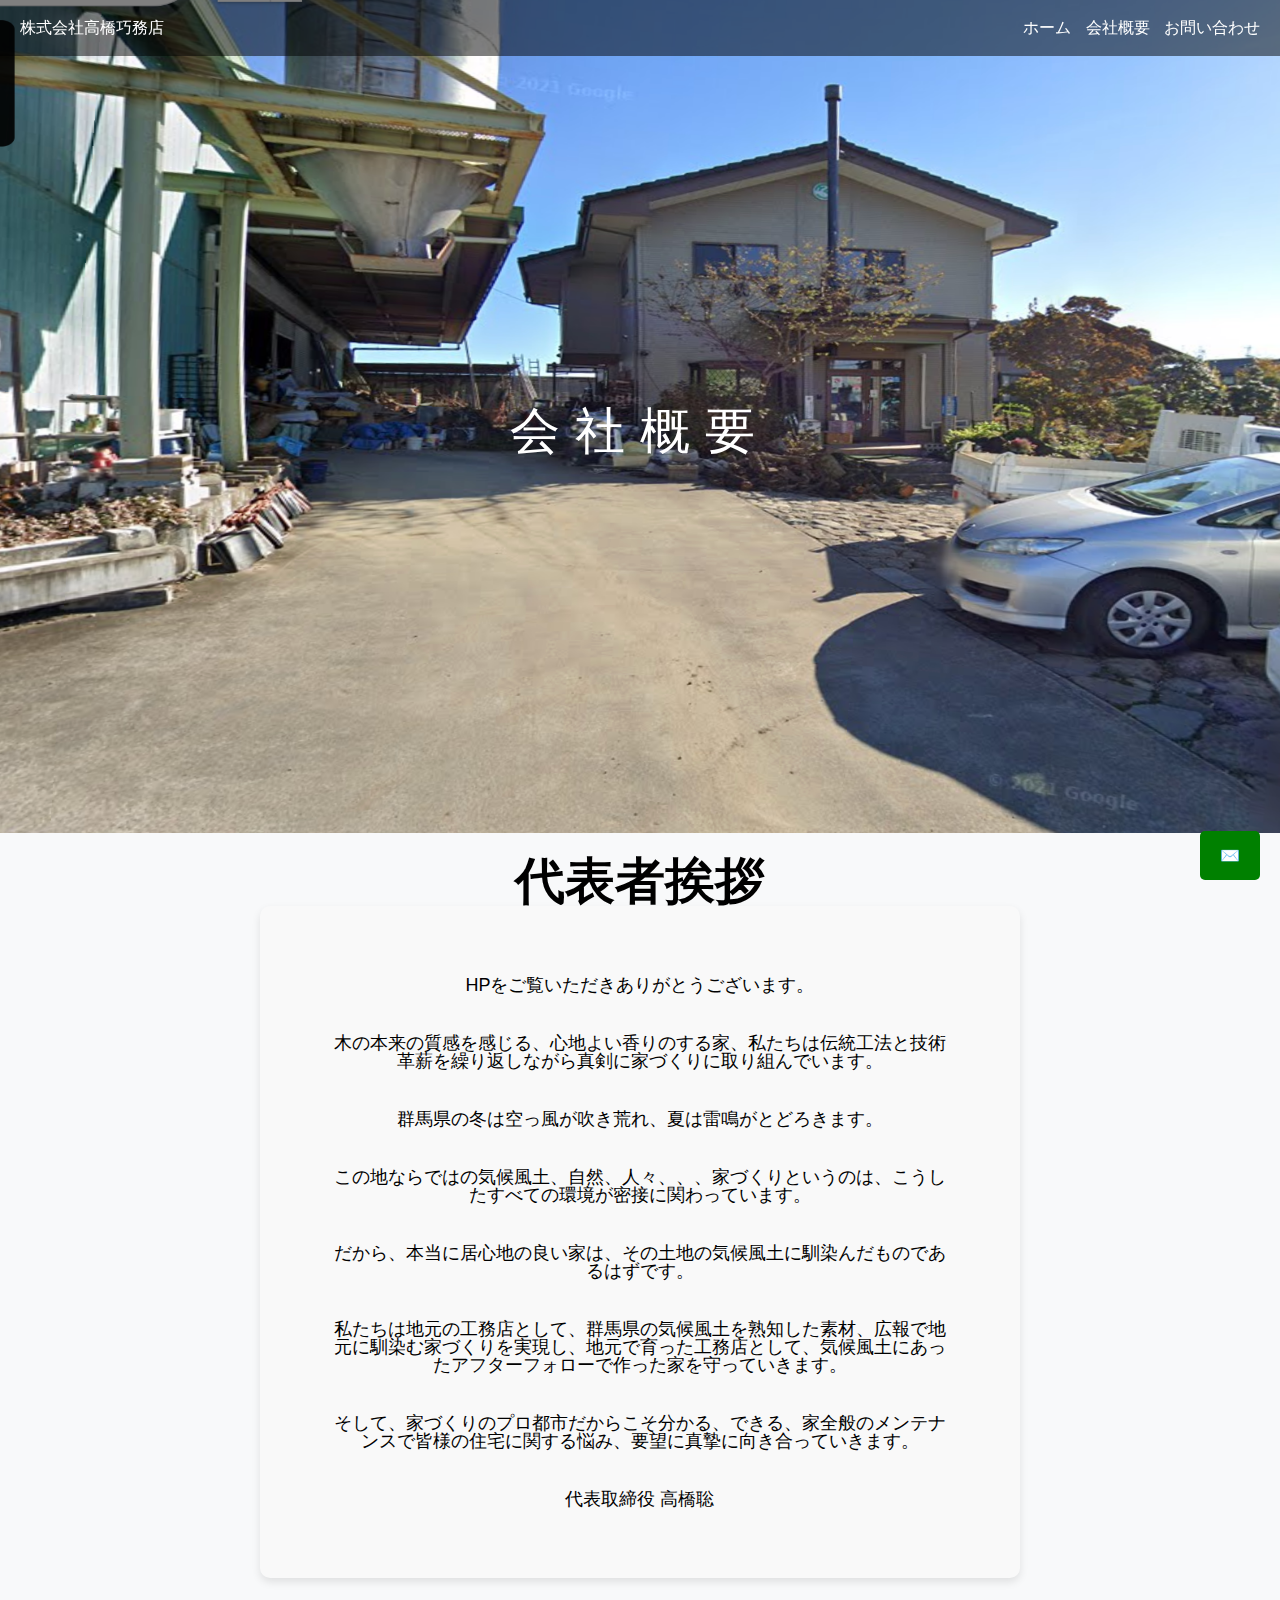
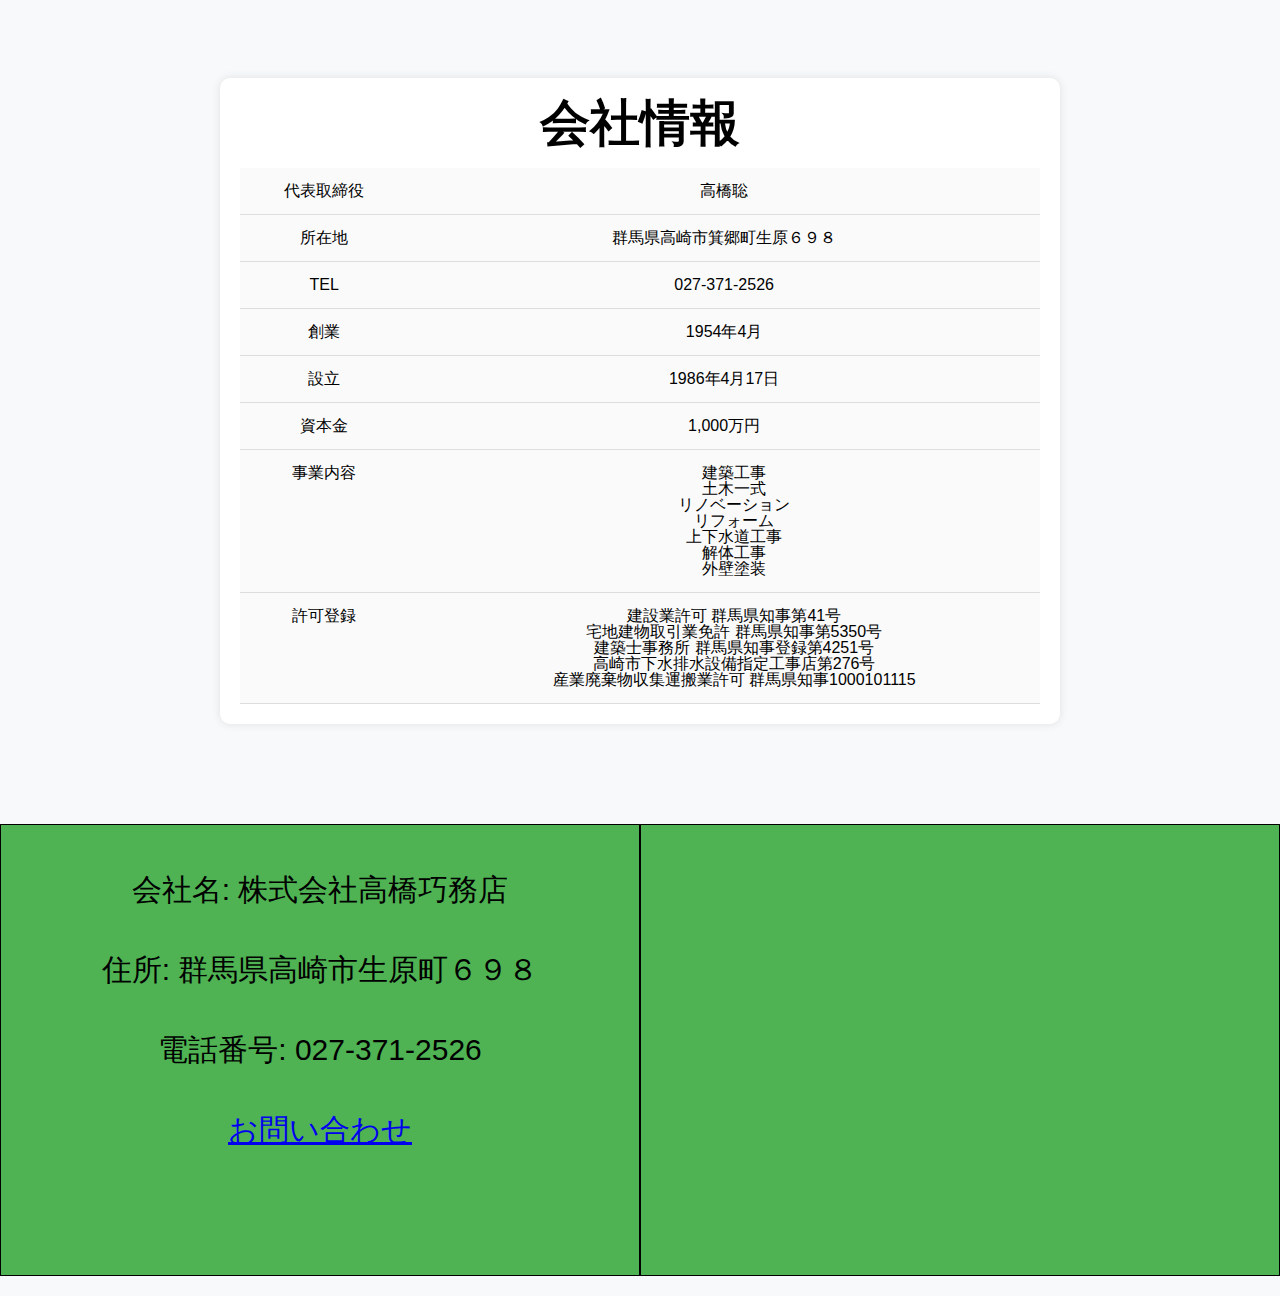
<file: about.html>
<!DOCTYPE html>
<html lang="en">
<head>
    <meta charset="UTF-8">
    <meta name="viewport" content="width=device-width, initial-scale=1.0">
    <title>会社概要</title>
    <link rel="stylesheet" href="./assets/css/reset.css">
    <link rel="stylesheet" href="./assets/css/style.css">
</head>
<body>
   
    <section class="photo-section">
        <img src="./assets/img/takahashi3.png" alt="写真">
           
       <header class="header-overlay">
           <div class="header-text">
               株式会社高橋巧務店
           </div>
           <nav>
               <ul>
                   <li><a href="index.html">ホーム</a></li>
                   <li><a href="about.html">会社概要</a></li>
                   <li><a href="contact.html">お問い合わせ</a></li>
               </ul>
           </nav>
       </header>
       <div class="image-text2">会社概要</div>
       <div class="container-3">
        <section class="aiueo">
            <h1>代表者挨拶</h1>
            <div class="intro-text">
                <p>HPをご覧いただきありがとうございます。</p>
                <p>木の本来の質感を感じる、心地よい香りのする家、私たちは伝統工法と技術革薪を繰り返しながら真剣に家づくりに取り組んでいます。</p>
                <p>群馬県の冬は空っ風が吹き荒れ、夏は雷鳴がとどろきます。</p>
                <p>この地ならではの気候風土、自然、人々、、、家づくりというのは、こうしたすべての環境が密接に関わっています。</p>
                <p>だから、本当に居心地の良い家は、その土地の気候風土に馴染んだものであるはずです。</p>
                <p>私たちは地元の工務店として、群馬県の気候風土を熟知した素材、広報で地元に馴染む家づくりを実現し、地元で育った工務店として、気候風土にあったアフターフォローで作った家を守っていきます。</p>
                <p>そして、家づくりのプロ都市だからこそ分かる、できる、家全般のメンテナンスで皆様の住宅に関する悩み、要望に真摯に向き合っていきます。</p>
                <p>代表取締役 高橋聡</p>
            </div>
            
        </section>
    </div>
    

            
            <div class="container">
                <h1>会社情報</h1>
                <table>
                   
                    <tr>
                        <td>代表取締役</td>
                        <td>高橋聡</td>
                    </tr>
                    <tr>
                        <td>所在地</td>
                        <td>群馬県高崎市箕郷町生原６９８</td>
                    </tr>
                    <tr>
                        <td>TEL</td>
                        <td>027-371-2526</td>
                    </tr>
                    <tr>
                        <td>創業</td>
                        <td>1954年4月</td>
                    </tr>
                    <tr>
                        <td>設立</td>
                        <td>1986年4月17日</td>
                    </tr>
                    <tr>
                        <td>資本金</td>
                        <td>1,000万円</td>
                    </tr>
                    <tr>
                        <td>事業内容</td>
                        <td>
                            <ul>
                                <li class="list">建築工事</li>
                                <li class="list">土木一式</li>
                                <li>リノベーション</li>
                                <li>リフォーム</li>
                                <li>上下水道工事</li>
                                <li>解体工事</li>
                                <li>外壁塗装</li>
                            </ul>
                        </td>
                    </tr>
                    <tr>
                        <td>許可登録</td>
                        <td>
                            <ul>
                                <li class="list">建設業許可 群馬県知事第41号</li>
                                <li class="list">宅地建物取引業免許 群馬県知事第5350号</li>
                                <li>建築士事務所 群馬県知事登録第4251号</li>
                                <li>高崎市下水排水設備指定工事店第276号</li>
                                <li>産業廃棄物収集運搬業許可 群馬県知事1000101115</li>
                            </ul>
                        </td>
                    </tr>
                </table>
            </div>
            <button id="contact-button" onclick="redirectToContact()">✉️</button>
<!-- <div id="contact-form-container">
    <h2>お問い合わせフォーム</h2>
    <form>
        <label for="name">お名前：</label>
        <input type="text" id="name" name="name"><br><br>
        <label for="email">メールアドレス：</label>
        <input type="email" id="email" name="email"><br><br>
        <label for="message">お問い合わせ内容：</label><br>
        <textarea id="message" name="message" rows="4" cols="50"></textarea><br><br>
        <input type="submit" value="送信">
    </form>
</div> -->
<footer class="footer">
    <div class="box company-details">
        <p>会社名: 株式会社高橋巧務店</p>
        <p>住所: 群馬県高崎市生原町６９８</p>
        <p>電話番号: 027-371-2526</p>
        <a href="contact.html">お問い合わせ</a>
    </div>
    <div class="box google-maps">
        <iframe src="https://www.google.com/maps/embed?pb=!1m18!1m12!1m3!1d1205.7256940105347!2d138.96372587502793!3d36.39863894294162!2m3!1f0!2f0!3f0!3m2!1i1024!2i768!4f13.1!3m3!1m2!1s0x601e8bde5a7af663%3A0xbe10a870d7af01ce!2z5pel5pys44CB44CSMzcwLTMxMDIg576k6aas55yM6auY5bSO5biC566V6YO355S655Sf5Y6f77yW77yZ77yZ4oiS77yR!5e0!3m2!1sja!2sph!4v1709175016187!5m2!1sja!2sph" width="600" height="450" style="border:0;" allowfullscreen="" loading="lazy" referrerpolicy="no-referrer-when-downgrade"></iframe>
    </div>
</footer>

            <script src="./assets/script.js"></script>
</body>
</html>
</file>
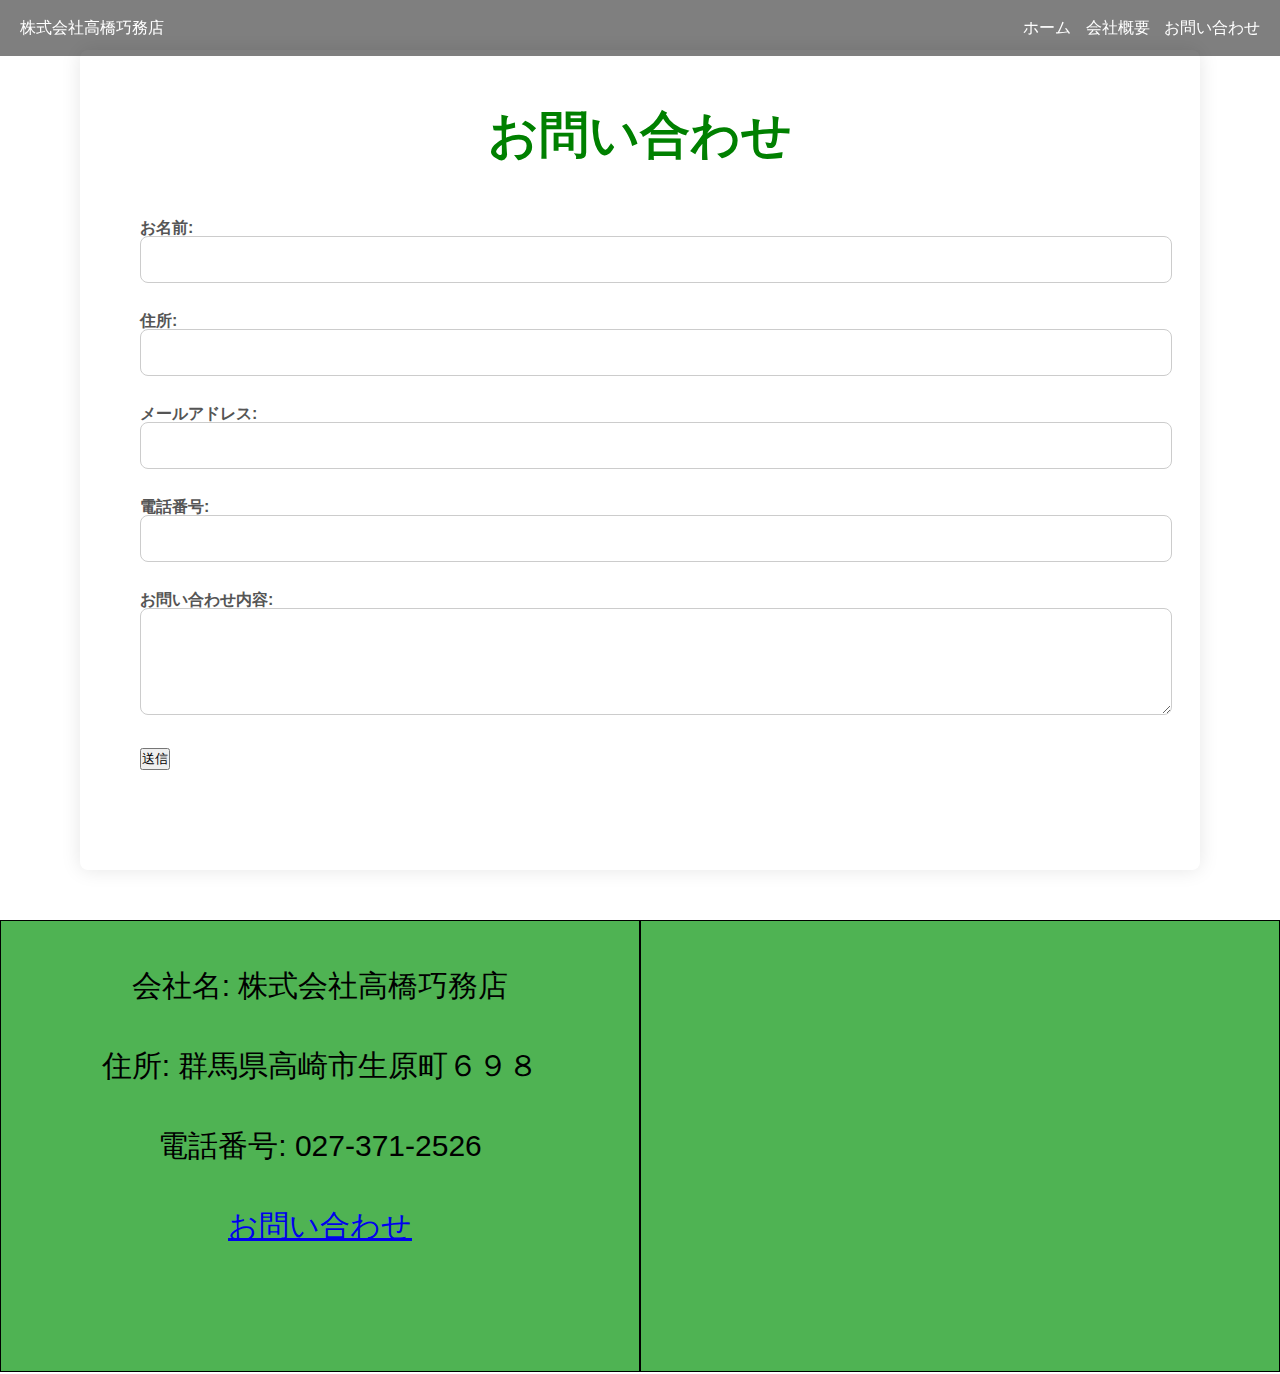
<file: contact.html>
<!DOCTYPE html>
<html lang="en">
<head>
    <meta charset="UTF-8">
    <meta name="viewport" content="width=device-width, initial-scale=1.0">
    <link rel="stylesheet" href="./assets/css/style.css">
    <link rel="stylesheet" href="./assets/css/reset.css">
    <title>お問い合わせ</title>
</head>
<body>
    <header class="header-overlay">
        <div class="header-text">株式会社高橋巧務店</div>
        <nav>
            <ul>
                <li><a href="index.html">ホーム</a></li>
                <li><a href="about.html">会社概要</a></li>
                <li><a href="contact.html">お問い合わせ</a></li>
            </ul>
        </nav>
    </header>
    
    <div class="container-2">
        <h2>お問い合わせ</h2>
        <form action="送信先のURLを入力" method="POST">
            <div class="form-group">
                <label for="name">お名前:</label>
                <input type="text" class="form-control" id="name" name="name" required>
            </div>
            <div class="form-group">
                <label for="name">住所:</label>
                <input type="text" class="form-control" id="name" name="name" required>
            </div>
            <div class="form-group">
                <label for="email">メールアドレス:</label>
                <input type="email" class="form-control" id="email" name="email" required>
            </div>
            <div class="form-group">
                <label for="phone">電話番号:</label> <!-- 電話番号の項目を追加 -->
                <input type="text" class="form-control" id="phone" name="phone">
            </div>
            <div class="form-group">
                <label for="message">お問い合わせ内容:</label>
                <textarea class="form-control" id="message" name="message" rows="5" required></textarea>
            </div>
            <button type="submit" class="btn btn-primary btn-lg">送信</button> <!-- 送信ボタンの文字サイズを大きく -->
        </form>
    </div>

    <footer class="footer">
        <div class="box company-details">
            <p>会社名: 株式会社高橋巧務店</p>
            <p>住所: 群馬県高崎市生原町６９８</p>
            <p>電話番号: 027-371-2526</p>
            <a href="contact.html">お問い合わせ</a>
        </div>
        <div class="box google-maps">
            <iframe src="https://www.google.com/maps/embed?pb=!1m18!1m12!1m3!1d1205.7256940105347!2d138.96372587502793!3d36.39863894294162!2m3!1f0!2f0!3f0!3m2!1i1024!2i768!4f13.1!3m3!1m2!1s0x601e8bde5a7af663%3A0xbe10a870d7af01ce!2z5pel5pys44CB44CSMzcwLTMxMDIg576k6aas55yM6auY5bSO5biC566V6YO355S655Sf5Y6f77yW77yZ77yZ4oiS77yR!5e0!3m2!1sja!2sph!4v1709175016187!5m2!1sja!2sph" width="600" height="450" style="border:0;" allowfullscreen="" loading="lazy" referrerpolicy="no-referrer-when-downgrade"></iframe>
        </div>
    </footer>

</body>
    

</html>
</file>
<file: assets/css/style.css>
* {
   margin: 0;
   padding: 0; 
}

.photo-section {
    position: relative; 
    text-align: center; 
}

.photo-section img {
    max-width: 100%; 
    height: 833px;
    width: 100%;
}



.header-overlay {
    position: fixed; 
    top: 0%;
    left: 0;
    width: 100%;
    background-color: rgba(0, 0, 0, 0.5);
    padding: 20px;
    margin: 0; 
    box-sizing: border-box;
    color: #fff;
    display: flex;
    justify-content: space-between; 
    align-items: center; 
    z-index: 999;
    transition: top 0.3s;
}

.content {
    padding-top: 80px; 
    margin: 50px;
}

.header-text {
    margin: 0;
}

.image-text {
    position: absolute;
    top: 30%;
    left: 50%;
    transform: translate(-50%, -50%);
    color: white;
    font-size: 50px;
    letter-spacing: 15px;
    white-space: nowrap; /* 改行を抑制 */
    font-family: "Arial", serif; /* フォントを指定 */
}


div {
    margin: 0;
}

nav ul {
    list-style-type: none;
    margin: 0;
    padding: 0;
}

nav ul li {
    display: inline;
    margin-left: 10px;
}

nav ul li:first-child {
    margin-left: 0;
}

nav > ul  > li  > a {
    color: #fff;
    text-decoration: none;
}



.image-text2 {
    position: absolute;
    top: 15%;
    left: 50%;
    transform: translate(-50%, -50%);
    color: white;
    font-size: 50px;
    letter-spacing: 15px;
    white-space: nowrap; /* 改行を抑制 */
    font-family: "Arial", serif; /* フォントを指定 */
}

h1{
    font-size: 50px;
    font-family: "Arial", serif;
}

.circle {
    width: 120px;
    height: 120px;
    background: transparent;
    border: solid 1px black;
    border-radius: 50%;
    color: black;
    text-align: center;
    line-height: 120px;
    margin-bottom: 10px;
    background-color: #69b076;
  }
  
  .outer-flex-container {
    display: flex;
    flex-direction: column;
    justify-content: center;
    align-items: center;
    padding-top: 20px; 
  }

  .outer-flex-container > h1 {
    margin: 20px;
  }
  
  .flex-container {
    display: flex;
    justify-content: space-around;
    margin-bottom: 20px;
    width: 100%; 
    max-width: 1200px; 
  }
  
  .content  {
    text-align: center;
    width: 100%;
    padding: 0 20px; 
    flex-grow: 1; }
  
  .content > h2 {
    font-size: 20px;
    margin-bottom: 10px; 
    color: #69b076;
  }
  
  .content div {
    font-size: 16px; 
  }
  
  .experience-text {
    margin-top: 10px; 
  }
  
  h1{
    text-align: center;
  }



.slideshow-container {
    max-width: 100%;
    position: relative;
    overflow: hidden;
  }

  .slides {
    display: flex;
    transition: transform 1.5s ease;
  }

  .slides img {
    width: 300px;
    /* min-width: 50%; */
    height: 200px;
    margin: 0px 10px;
    border-radius: 30px;
  }

 .fixed {
    top: -100px;
}

body {
    font-family: Arial, sans-serif;
    margin: 0;
    padding: 0;
    background-color: #f5f5f5;
}
.container {
    max-width: 800px;
    margin: 100px auto;
    background-color: #fff;
    padding: 20px;
    border-radius: 10px;
    box-shadow: 0 0 10px rgba(0, 0, 0, 0.1);
   }

table {
    width: 100%;
    border-collapse: collapse;
    margin-top: 20px;
}
th, td {
    padding: 15px;
    border-bottom: 1px solid #ddd;

}
th {
    background-color: #f2f2f2;
    text-align: left;
    font-weight: bold;
}
td {
    background-color: #fafafa;
}
ul {
    margin: 0;
    padding-left: 20px;
}

.list {
    text-decoration: none;
}


.footer {
    display: flex;
    justify-content: space-between;
    align-items: flex-start; /* 上揃え */
}

.box {
    width: 50%; 
border: solid 0.5px;
}

.company-details,
.google-maps {
    height: 450px; /* ボックスの高さ */
    background-color: #4eb352fe;
}

.google-maps iframe {
    width: 100%;
    height: 100%;
}

.company-details  > p,
.company-details  > a {
    text-align: center;
    display: block;
    font-size: 30px;
    margin: 50px;
}


/* お問い合わせボタンのスタイル */
#contact-button {
    position: fixed;
    bottom: 20px;
    right: 20px;
    background-color: #007bff;
    color: #fff;
    padding: 10px 20px;
    border: none;
    border-radius: 5px;
    cursor: pointer;
}

/* お問い合わせフォームのスタイル */
#contact-form-container {
    display: none;
    position: fixed;
    bottom: 70px;
    right: 20px;
    background-color: #f0f0f0;
    padding: 20px;
    border-radius: 5px;
    box-shadow: 0 2px 5px rgba(0,0,0,0.2);
}




body {
    font-family: Arial, sans-serif;
    background-color: #f8f9fa;
}
.container-2 {
    max-width: 1000px; /* 最大幅を1000pxに拡大 */
    margin: 50px auto;
    background-color: #fff;
    padding: 60px; /* 上下のパディングを増やす */
    border-radius: 8px;
    box-shadow: 0 0 20px rgba(0, 0, 0, 0.1);
    height: auto;
    overflow: hidden;
}
.container-2  > h2 {
    text-align: center;
    margin-bottom: 60px; /* マージンを増やす */
    color: green;
    font-size: 50px;
}
label {
    font-weight: bold;
    color: #555;
}
input[type="text"],
input[type="email"],
textarea {
    width: 100%;
    padding: 15px; /* パディングを増やす */
    margin-bottom: 30px; /* マージンを増やす */
    border: 1px solid #ccc;
    border-radius: 8px; /* 角を丸める */
}
textarea {
    resize: vertical; /* テキストエリアのリサイズを垂直方向にのみ許可 */
}
input[type="submit"] {
    background-color: #007bff;
    color: #fff;
    border: none;
    padding: 20px 30px; /* パディングを増やす */
    border-radius: 8px;
    cursor: pointer;
    width: 100%;
    font-size: 24px;
    transition: background-color 0.3s ease;
}
input[type="submit"]:hover {
    background-color: #0056b3;
}

.container-2 {
    padding-bottom: 100px;
}
    
body {
    font-family: Arial, sans-serif;
    margin: 0;
    padding: 0;
}
main {
    padding: 20px;
}
section {
    margin-bottom: 20px;
}
/* h1, h2 {
    color: #333;
} */
.container-3 {
    max-width: 800px;
    margin: 0 auto;

}

.intro-text p {
    padding: 20px;
}

.intro-text {
    font-size: 18px;
    margin-bottom: 20px;
    /* border: 1px solid #ccc; */
    border-radius: 10px;
    padding: 20px;
    background-color: #f9f9f9;
    box-shadow: 0 4px 8px rgba(0, 0, 0, 0.1);
    padding: 50px;
}

 
 #footer-2 {
    position: fixed; /* 画面下部に固定 */
    left: 0;
    bottom: 0;
    width: 100%;
    background-color: #333;
    color: white;
    text-align: center;
    padding: 20px;
    z-index: 999; /* 他の要素より手前に表示 */
}

/* ボタンのスタイル */
#contact-button {
    background-color:green;
    color: white;
    padding: 15px 20px;
    font-size: 16px;
    border: none;
    cursor: pointer;
    border-radius: 5px;
}


/* .hidden {
    display: none;
} */

.aiueo {

    margin: 20px;
}
</file>
